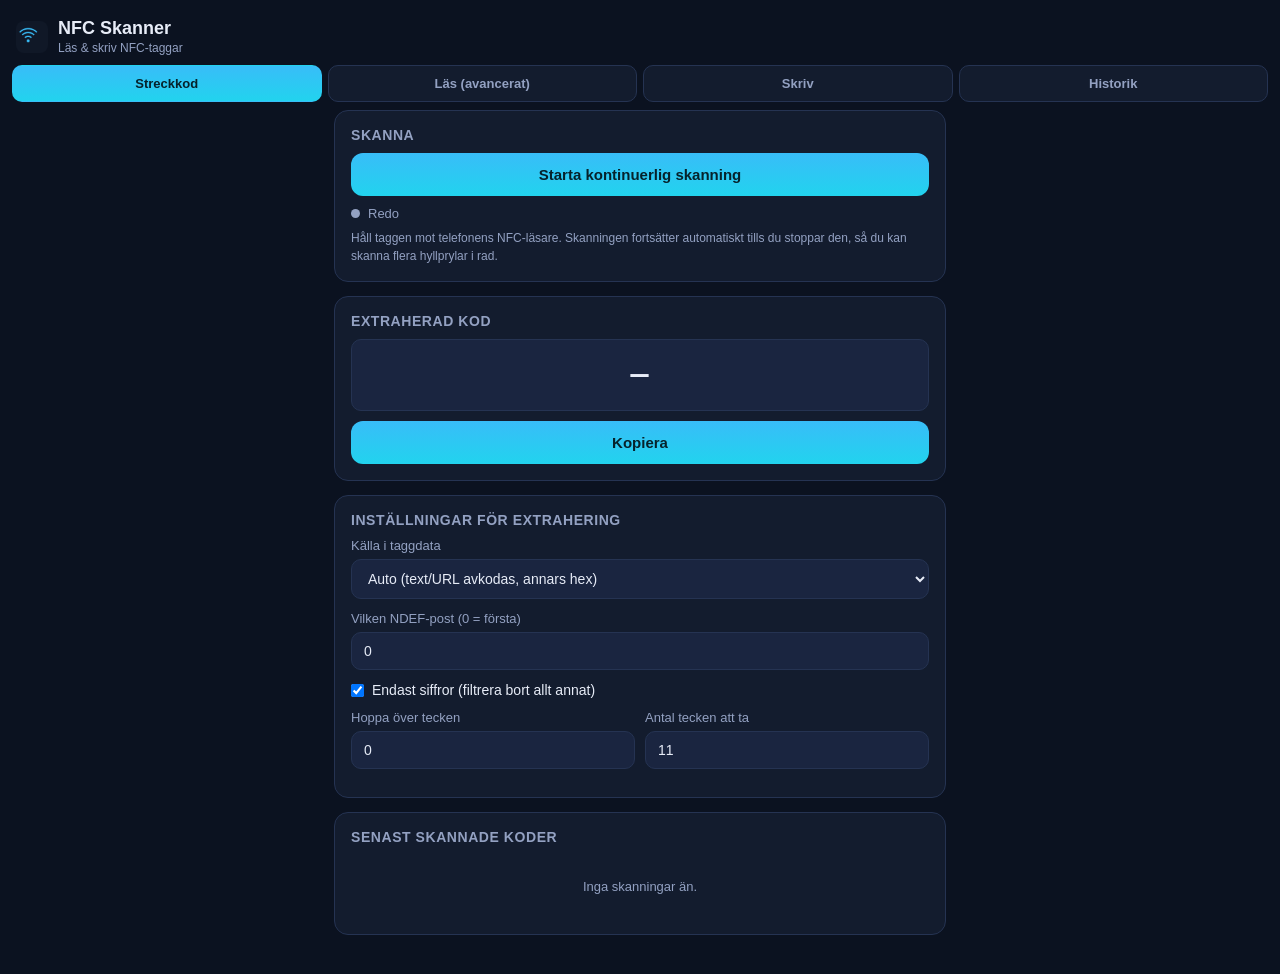
<file: index.html>
<!doctype html>
<html lang="sv">
<head>
<meta charset="utf-8" />
<meta name="viewport" content="width=device-width, initial-scale=1, viewport-fit=cover" />
<title>NFC Skanner</title>
<meta name="theme-color" content="#0b1220" />
<link rel="manifest" href="manifest.json" />
<link rel="icon" href="icons/icon-192.png" />
<link rel="apple-touch-icon" href="icons/icon-192.png" />
<link rel="stylesheet" href="styles.css" />
</head>
<body>

<header>
  <img src="icons/icon-192.png" alt="" />
  <div>
    <h1>NFC Skanner</h1>
    <div class="sub">Läs &amp; skriv NFC-taggar</div>
  </div>
</header>

<nav class="tabs">
  <button data-tab="barcode" class="active">Streckkod</button>
  <button data-tab="read">Läs (avancerat)</button>
  <button data-tab="write">Skriv</button>
  <button data-tab="history">Historik</button>
</nav>

<main>

  <!-- BARCODE (auto-extract + copy) -->
  <section id="view-barcode" class="view active">
    <div class="card">
      <h2>Skanna</h2>
      <button class="btn" id="barcode-scan-btn">Starta kontinuerlig skanning</button>
      <div class="status"><span class="dot" id="barcode-scan-dot"></span><span id="barcode-scan-status">Redo</span></div>
      <div class="hint">Håll taggen mot telefonens NFC-läsare. Skanningen fortsätter automatiskt tills du stoppar den, så du kan skanna flera hyllprylar i rad.</div>
    </div>

    <div class="card" id="barcode-result-card">
      <h2>Extraherad kod</h2>
      <div class="big-code" id="barcode-code">—</div>
      <div class="hint" id="barcode-code-meta"></div>
      <button class="btn" id="barcode-copy-btn">Kopiera</button>
    </div>

    <div class="card">
      <h2>Inställningar för extrahering</h2>
      <label for="bc-source">Källa i taggdata</label>
      <select id="bc-source">
        <option value="auto">Auto (text/URL avkodas, annars hex)</option>
        <option value="hex">Rå hexdata</option>
        <option value="utf8">Tvinga UTF-8-text</option>
      </select>

      <label for="bc-record-index">Vilken NDEF-post (0 = första)</label>
      <input type="text" inputmode="numeric" id="bc-record-index" value="0" />

      <label class="checkbox-label">
        <input type="checkbox" id="bc-digits-only" checked />
        Endast siffror (filtrera bort allt annat)
      </label>

      <div class="row">
        <div>
          <label for="bc-skip">Hoppa över tecken</label>
          <input type="text" inputmode="numeric" id="bc-skip" value="0" />
        </div>
        <div>
          <label for="bc-length">Antal tecken att ta</label>
          <input type="text" inputmode="numeric" id="bc-length" value="11" />
        </div>
      </div>
    </div>

    <div class="card">
      <h2>Senast skannade koder</h2>
      <div id="barcode-recent"><div class="empty">Inga skanningar än.</div></div>
    </div>
  </section>

  <!-- READ -->
  <section id="view-read" class="view">
    <div class="card">
      <h2>Utdataformat</h2>
      <label for="fmt-select">Visa skannad data som</label>
      <select id="fmt-select">
        <option value="auto">Auto (text/URL avkodas, annars hex)</option>
        <option value="utf8">UTF-8-text (tvinga textavkodning)</option>
        <option value="hex">Hexadecimal</option>
        <option value="dec">Decimal bytearray</option>
        <option value="base64">Base64</option>
        <option value="binary">Binär (bitar)</option>
        <option value="json">JSON (full struktur)</option>
      </select>

      <label for="rec-filter">Poster att visa</label>
      <select id="rec-filter">
        <option value="all">Alla NDEF-poster</option>
        <option value="text">Endast text</option>
        <option value="url">Endast URL</option>
        <option value="mime">Endast MIME</option>
      </select>
    </div>

    <div class="card">
      <h2>Skanna</h2>
      <button class="btn" id="scan-btn">Starta skanning</button>
      <div class="status"><span class="dot" id="scan-dot"></span><span id="scan-status">Redo</span></div>
      <div class="hint">Kräver Chrome på Android med NFC påslaget. Håll telefonens NFC-läsare (oftast baksidan, ovanför mitten) mot taggen.</div>
    </div>

    <div class="card" id="result-card" style="display:none;">
      <h2>Senaste skanning <span class="badge" id="result-badge"></span></h2>
      <div id="result-records"></div>
      <div class="row">
        <button class="btn secondary" id="copy-result-btn">Kopiera</button>
      </div>
    </div>
  </section>

  <!-- WRITE -->
  <section id="view-write" class="view">
    <div class="card">
      <h2>Skriv till tagg</h2>
      <label for="write-type">Typ</label>
      <select id="write-type">
        <option value="text">Text</option>
        <option value="url">URL / länk</option>
      </select>
      <label for="write-value">Innehåll</label>
      <textarea id="write-value" placeholder="Skriv text eller https://..."></textarea>
      <button class="btn" id="write-btn">Skriv till tagg</button>
      <div class="status"><span class="dot" id="write-dot"></span><span id="write-status">Redo</span></div>
      <div class="hint">Tryck på knappen och håll sedan en skrivbar/tom NFC-tagg mot telefonen.</div>
    </div>
  </section>

  <!-- HISTORY -->
  <section id="view-history" class="view">
    <div class="card">
      <h2>Sparade skanningar</h2>
      <div id="history-list"><div class="empty">Inga sparade skanningar än.</div></div>
      <div class="row">
        <button class="btn secondary" id="export-json-btn">Exportera JSON</button>
        <button class="btn secondary" id="export-csv-btn">Exportera CSV</button>
      </div>
      <button class="btn danger" id="clear-history-btn" style="margin-top:10px;">Rensa historik</button>
    </div>
  </section>

</main>

<div class="toast" id="toast"></div>

<script src="app.js"></script>
</body>
</html>
</file>
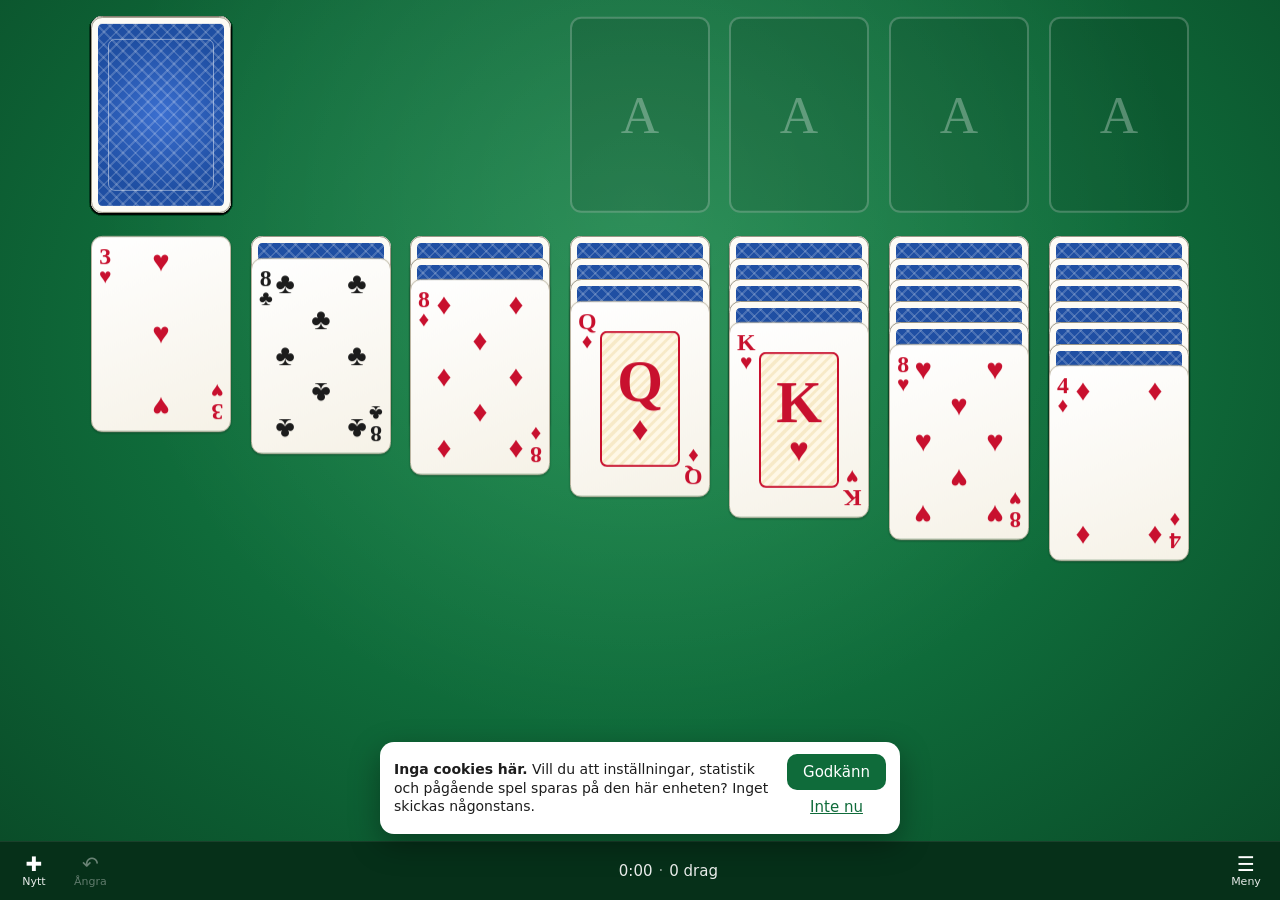
<file: solitaire/index.html>
<!DOCTYPE html>
<html lang="sv">
<head>
  <meta charset="utf-8">
  <meta name="viewport" content="width=device-width, initial-scale=1, maximum-scale=1, viewport-fit=cover">
  <meta name="theme-color" content="#0a4d29">
  <meta name="description" content="Klassiskt Klondike-solitaire som fungerar på mobil och dator. Inga cookies, ingen spårning.">
  <title>Solitaire</title>
  <link rel="icon" href="data:image/svg+xml,%3Csvg xmlns='http://www.w3.org/2000/svg' viewBox='0 0 64 64'%3E%3Crect x='8' y='4' width='48' height='56' rx='6' fill='%23fffdf7' stroke='%23333' stroke-width='2'/%3E%3Ctext x='32' y='44' font-size='32' text-anchor='middle' fill='%23c8102e'%3E%E2%99%A5%3C/text%3E%3C/svg%3E">
  <link rel="stylesheet" href="style.css">
</head>
<body>
  <main id="board" aria-label="Spelbord"></main>

  <nav class="bar">
    <button id="btnNew" type="button" title="Nytt spel"><span class="ic">✚</span><span class="lbl">Nytt</span></button>
    <button id="btnUndo" type="button" title="Ångra (Ctrl+Z)"><span class="ic">↶</span><span class="lbl">Ångra</span></button>
    <button id="btnAuto" type="button" class="accent" hidden title="Lägg upp alla kort"><span class="ic">✓</span><span class="lbl">Lägg upp</span></button>
    <div class="hud"><span id="hudTime">0:00</span><span class="dot">·</span><span id="hudMoves">0 drag</span></div>
    <button id="btnMenu" type="button" title="Meny"><span class="ic">☰</span><span class="lbl">Meny</span></button>
  </nav>

  <!-- Lagringsnotis: visas bara om man inte redan godkänt -->
  <div id="consent" class="consent" hidden role="dialog" aria-live="polite">
    <p><strong>Inga cookies här.</strong> Vill du att inställningar, statistik och pågående spel sparas på den här enheten? Inget skickas någonstans.</p>
    <div class="consent-btns">
      <button id="consentYes" type="button" class="primary">Godkänn</button>
      <button id="consentNo" type="button" class="link">Inte nu</button>
    </div>
  </div>

  <!-- Meny -->
  <div id="menu" class="overlay" hidden>
    <div class="dialog" role="dialog" aria-labelledby="menuTitle">
      <h2 id="menuTitle">Meny</h2>

      <h3>Dra kort från högen</h3>
      <div class="seg">
        <label><input type="radio" name="draw" value="1"> Dra 1</label>
        <label><input type="radio" name="draw" value="3"> Dra 3</label>
      </div>
      <p id="drawNote" class="note" hidden>Gäller från nästa nya spel.</p>

      <h3>Statistik</h3>
      <table class="stats">
        <tr><td>Spelade</td><td id="stPlayed">0</td></tr>
        <tr><td>Vunna</td><td id="stWon">0</td></tr>
        <tr><td>Vinstprocent</td><td id="stPct">–</td></tr>
        <tr><td>Bästa tid</td><td id="stTime">–</td></tr>
        <tr><td>Minst antal drag</td><td id="stMoves">–</td></tr>
      </table>
      <button id="btnResetStats" type="button" class="link">Nollställ statistik</button>

      <h3>Lagring</h3>
      <p id="storeStatus" class="note"></p>
      <button id="btnStore" type="button" class="secondary"></button>

      <h3>Så spelar du</h3>
      <p class="note">Bygg upp varje färg från ess till kung uppe till höger. I spelplanen lägger du kort i fallande ordning med omväxlande röd och svart färg. Bara kungar får läggas på tomma platser. Dra korten, eller tryck/klicka på ett kort så flyttas det automatiskt till bästa platsen.</p>

      <div class="dialog-btns"><button id="menuClose" type="button" class="primary">Stäng</button></div>
    </div>
  </div>

  <!-- Bekräfta nytt spel -->
  <div id="confirm" class="overlay" hidden>
    <div class="dialog small" role="dialog">
      <h2>Nytt spel?</h2>
      <p>Det pågående spelet räknas som förlorat.</p>
      <div class="dialog-btns">
        <button id="confirmNo" type="button" class="secondary">Avbryt</button>
        <button id="confirmYes" type="button" class="primary">Nytt spel</button>
      </div>
    </div>
  </div>

  <!-- Vinst -->
  <div id="win" class="overlay" hidden>
    <div class="dialog small" role="dialog">
      <h2>🎉 Du vann!</h2>
      <p id="winText"></p>
      <div class="dialog-btns"><button id="winNew" type="button" class="primary">Nytt spel</button></div>
    </div>
  </div>

  <script src="game.js"></script>
</body>
</html>
</file>
<file: styles.css>
:root {
  --bg: #0b1220;
  --panel: #131c2e;
  --panel-2: #1a2540;
  --border: #253352;
  --text: #e7ecf7;
  --muted: #93a1c2;
  --accent: #38bdf8;
  --accent-2: #22d3ee;
  --danger: #f87171;
  --ok: #4ade80;
  --radius: 14px;
}

* { box-sizing: border-box; }

html, body {
  margin: 0;
  padding: 0;
  background: var(--bg);
  color: var(--text);
  font-family: -apple-system, "Segoe UI", Roboto, Helvetica, Arial, sans-serif;
  -webkit-tap-highlight-color: transparent;
}

body {
  padding-bottom: env(safe-area-inset-bottom);
}

header {
  padding: 18px 16px 10px;
  display: flex;
  align-items: center;
  gap: 10px;
}

header img { width: 32px; height: 32px; border-radius: 8px; }
header h1 { font-size: 18px; margin: 0; font-weight: 600; }
header .sub { font-size: 12px; color: var(--muted); margin-top: 2px; }

nav.tabs {
  display: flex;
  gap: 6px;
  padding: 0 12px;
  margin-bottom: 8px;
}

nav.tabs button {
  flex: 1;
  padding: 10px 8px;
  border: 1px solid var(--border);
  background: var(--panel);
  color: var(--muted);
  border-radius: 10px;
  font-size: 13px;
  font-weight: 600;
}

nav.tabs button.active {
  background: linear-gradient(180deg, var(--accent), var(--accent-2));
  color: #06222b;
  border-color: transparent;
}

main {
  padding: 0 14px 24px;
  max-width: 640px;
  margin: 0 auto;
}

.view { display: none; }
.view.active { display: block; }

.card {
  background: var(--panel);
  border: 1px solid var(--border);
  border-radius: var(--radius);
  padding: 16px;
  margin-bottom: 14px;
}

.card h2 {
  font-size: 14px;
  margin: 0 0 10px;
  color: var(--muted);
  text-transform: uppercase;
  letter-spacing: 0.04em;
}

label {
  display: block;
  font-size: 13px;
  color: var(--muted);
  margin-bottom: 6px;
}

select, input[type=text], textarea {
  width: 100%;
  background: var(--panel-2);
  border: 1px solid var(--border);
  color: var(--text);
  padding: 10px 12px;
  border-radius: 10px;
  font-size: 14px;
  margin-bottom: 12px;
}

textarea { resize: vertical; min-height: 70px; font-family: ui-monospace, monospace; }

.row { display: flex; gap: 10px; }
.row > * { flex: 1; }

button.btn {
  width: 100%;
  padding: 13px;
  border-radius: 12px;
  border: none;
  font-size: 15px;
  font-weight: 700;
  background: linear-gradient(180deg, var(--accent), var(--accent-2));
  color: #06222b;
}

button.btn.secondary {
  background: var(--panel-2);
  color: var(--text);
  border: 1px solid var(--border);
}

button.btn.danger {
  background: #3a1414;
  color: #fca5a5;
  border: 1px solid #5c1f1f;
}

button.btn:active { transform: scale(0.98); }

.status {
  display: flex;
  align-items: center;
  gap: 8px;
  font-size: 13px;
  color: var(--muted);
  margin: 10px 0 4px;
}

.dot {
  width: 9px; height: 9px; border-radius: 50%;
  background: var(--muted);
  flex-shrink: 0;
}
.dot.scanning { background: var(--accent); box-shadow: 0 0 0 0 rgba(56,189,248,0.6); animation: pulse 1.4s infinite; }
.dot.ok { background: var(--ok); }
.dot.err { background: var(--danger); }

@keyframes pulse {
  0% { box-shadow: 0 0 0 0 rgba(56,189,248,0.55); }
  70% { box-shadow: 0 0 0 10px rgba(56,189,248,0); }
  100% { box-shadow: 0 0 0 0 rgba(56,189,248,0); }
}

.record {
  background: var(--panel-2);
  border: 1px solid var(--border);
  border-radius: 10px;
  padding: 10px 12px;
  margin-bottom: 10px;
}

.record .meta {
  font-size: 11px;
  color: var(--muted);
  margin-bottom: 6px;
  display: flex;
  justify-content: space-between;
  gap: 8px;
}

.record pre {
  margin: 0;
  white-space: pre-wrap;
  word-break: break-all;
  font-family: ui-monospace, "SFMono-Regular", Menlo, monospace;
  font-size: 13px;
  line-height: 1.45;
}

.scan-entry {
  border: 1px solid var(--border);
  border-radius: 10px;
  padding: 10px 12px;
  margin-bottom: 10px;
  background: var(--panel-2);
}

.scan-entry .top {
  display: flex;
  justify-content: space-between;
  font-size: 12px;
  color: var(--muted);
  margin-bottom: 6px;
}

.empty {
  color: var(--muted);
  font-size: 13px;
  text-align: center;
  padding: 24px 10px;
}

.icon-btn {
  background: transparent;
  border: none;
  color: var(--accent);
  font-size: 12px;
  font-weight: 600;
  padding: 2px 4px;
}

.toast {
  position: fixed;
  left: 50%;
  bottom: 24px;
  transform: translateX(-50%);
  background: #1a2540;
  border: 1px solid var(--border);
  color: var(--text);
  padding: 10px 16px;
  border-radius: 10px;
  font-size: 13px;
  opacity: 0;
  transition: opacity 0.25s ease;
  pointer-events: none;
  z-index: 50;
  max-width: 90vw;
}
.toast.show { opacity: 1; }

.hint {
  font-size: 12px;
  color: var(--muted);
  margin-top: 8px;
  line-height: 1.5;
}

.badge {
  display: inline-block;
  font-size: 10px;
  padding: 2px 7px;
  border-radius: 999px;
  background: rgba(56,189,248,0.15);
  color: var(--accent);
  border: 1px solid rgba(56,189,248,0.3);
}

.big-code {
  font-family: ui-monospace, "SFMono-Regular", Menlo, monospace;
  font-size: 30px;
  font-weight: 700;
  letter-spacing: 0.03em;
  color: var(--text);
  background: var(--panel-2);
  border: 1px solid var(--border);
  border-radius: 10px;
  padding: 18px 14px;
  text-align: center;
  word-break: break-all;
  margin-bottom: 10px;
  min-height: 1.4em;
}

.checkbox-label {
  display: flex;
  align-items: center;
  gap: 8px;
  font-size: 14px;
  color: var(--text);
  margin-bottom: 12px;
  cursor: pointer;
}
.checkbox-label input { width: auto; margin: 0; }

.recent-item {
  display: flex;
  align-items: center;
  justify-content: space-between;
  gap: 8px;
  border: 1px solid var(--border);
  background: var(--panel-2);
  border-radius: 10px;
  padding: 8px 10px;
  margin-bottom: 8px;
  font-family: ui-monospace, monospace;
  font-size: 14px;
}
.recent-item .rt {
  font-family: -apple-system, "Segoe UI", Roboto, sans-serif;
  font-size: 11px;
  color: var(--muted);
  display: block;
  margin-top: 2px;
}
</file>
<file: solitaire/style.css>
* { box-sizing: border-box; }
[hidden] { display: none !important; }

html, body {
  margin: 0;
  height: 100%;
  overflow: hidden;
  background: #0a4d29;
  font-family: system-ui, -apple-system, "Segoe UI", Roboto, Helvetica, Arial, sans-serif;
  color: #fff;
  -webkit-tap-highlight-color: transparent;
  -webkit-user-select: none;
  user-select: none;
  -webkit-touch-callout: none;
  overscroll-behavior: none;
}
body {
  display: flex;
  flex-direction: column;
  height: 100vh;
  height: 100dvh;
}

/* ---------- Spelbord ---------- */
#board {
  position: relative;
  flex: 1;
  min-height: 0;
  overflow: hidden;
  touch-action: none;
  padding-top: env(safe-area-inset-top);
  background:
    radial-gradient(ellipse at 50% 25%, rgba(255,255,255,.10), rgba(255,255,255,0) 60%),
    radial-gradient(ellipse at 50% 40%, #198a4b 0%, #0f6b3a 55%, #0a4d29 100%);
}

.slot {
  position: absolute;
  left: 0; top: 0;
  width: var(--cw);
  height: var(--ch);
  border-radius: calc(var(--cw) * .08);
  border: 2px solid rgba(255,255,255,.22);
  background: rgba(0,0,0,.10);
  display: grid;
  place-items: center;
  color: rgba(255,255,255,.30);
  font-size: calc(var(--cw) * .38);
  font-family: Georgia, "Times New Roman", serif;
}
.slot.stock { cursor: pointer; }
.slot.stock.empty::after { content: "↻"; font-family: system-ui, sans-serif; }

/* ---------- Kort ---------- */
.card {
  position: absolute;
  left: 0; top: 0;
  width: var(--cw);
  height: var(--ch);
  border-radius: calc(var(--cw) * .08);
  transition: transform .2s ease;
  will-change: transform;
  box-shadow: 0 1px 2px rgba(0,0,0,.35);
  font-family: Georgia, "Times New Roman", serif;
  cursor: default;
}
.card.up { cursor: grab; }
.card.dragging {
  transition: none !important;
  box-shadow: 0 10px 22px rgba(0,0,0,.45);
  cursor: grabbing;
}
.no-anim .card { transition: none !important; }

.face, .back {
  position: absolute;
  inset: 0;
  border-radius: inherit;
  overflow: hidden;
}
.face {
  background: linear-gradient(160deg, #ffffff, #f6f2e7);
  border: 1px solid #bdb6a3;
  color: #1c1c1c;
}
.card.red .face { color: #c8102e; }
.card:not(.up) .face { display: none; }
.card.up .back { display: none; }

/* Baksida: eget gallermönster */
.back {
  border: calc(var(--cw) * .05) solid #fdfbf5;
  outline: 1px solid #9b9686;
  outline-offset: -1px;
  background-color: #1f4fa3;
  background-image:
    repeating-linear-gradient(45deg, rgba(255,255,255,.18) 0 2px, transparent 2px 9px),
    repeating-linear-gradient(-45deg, rgba(255,255,255,.18) 0 2px, transparent 2px 9px),
    radial-gradient(circle at 50% 50%, #3b6fd0 0%, #1f4fa3 70%);
}
.back::after {
  content: "";
  position: absolute;
  inset: 8%;
  border: 1px solid rgba(255,255,255,.45);
  border-radius: calc(var(--cw) * .05);
}

.corner {
  position: absolute;
  display: flex;
  flex-direction: column;
  align-items: center;
  line-height: .95;
  font-weight: 700;
  font-size: calc(var(--cw) * .17);
  letter-spacing: -.04em;
}
.corner .s { font-size: calc(var(--cw) * .15); }
.tl { top: 4%; left: 5%; }
.br { bottom: 4%; right: 5%; transform: rotate(180deg); }

.pips { position: absolute; left: 24%; right: 24%; top: 13%; bottom: 13%; }
.pip {
  position: absolute;
  transform: translate(-50%, -50%);
  font-size: calc(var(--cw) * .21);
  line-height: 1;
}
.pip.dn { transform: translate(-50%, -50%) rotate(180deg); }

.ace {
  position: absolute; inset: 0;
  display: grid; place-items: center;
  font-size: calc(var(--cw) * .52);
}
.court {
  position: absolute;
  left: 21%; right: 21%; top: 15%; bottom: 15%;
  border: 2px solid currentColor;
  border-radius: calc(var(--cw) * .05);
  display: flex; flex-direction: column;
  align-items: center; justify-content: center;
  background:
    repeating-linear-gradient(135deg, rgba(212,170,60,.18) 0 3px, transparent 3px 7px),
    #fff8e6;
}
.court .cl { font-size: calc(var(--cw) * .42); font-weight: 700; line-height: 1; }
.court .cs { font-size: calc(var(--cw) * .24); line-height: 1; }
.big { display: none; }

/* Kompakt kortlayout för små skärmar (som i mobilapparna) */
.compact .pips, .compact .ace, .compact .court, .compact .br { display: none; }
.compact .tl {
  flex-direction: row;
  align-items: baseline;
  top: 3%; left: 6%; right: 6%;
  justify-content: space-between;
  font-size: calc(var(--cw) * .34);
}
.compact .tl .s { font-size: calc(var(--cw) * .28); }
.compact .big {
  display: block;
  position: absolute;
  left: 0; right: 0; bottom: 4%;
  text-align: center;
  line-height: 1;
  font-size: calc(var(--cw) * .58);
}

/* Animationer */
.card.flipping .face { animation: flip .22s ease-out; }
@keyframes flip { from { transform: scaleX(0); } to { transform: scaleX(1); } }
.card.nope .face { animation: shake .3s; }
@keyframes shake {
  0%,100% { transform: translateX(0); }
  25% { transform: translateX(-6%); }
  75% { transform: translateX(6%); }
}
.card.hop .face, .card.hop .back { animation: hop .5s ease-in-out infinite alternate; }
@keyframes hop { from { transform: translateY(0) rotate(0); } to { transform: translateY(-18%) rotate(4deg); } }

@media (prefers-reduced-motion: reduce) {
  .card { transition: none !important; }
  .card .face, .card .back { animation: none !important; }
}

/* ---------- Verktygsrad ---------- */
.bar {
  display: flex;
  align-items: center;
  gap: 4px;
  padding: 6px max(8px, env(safe-area-inset-right)) calc(6px + env(safe-area-inset-bottom)) max(8px, env(safe-area-inset-left));
  background: rgba(0,0,0,.38);
  border-top: 1px solid rgba(255,255,255,.08);
}
.bar button {
  appearance: none;
  border: 0;
  background: transparent;
  color: #fff;
  font: inherit;
  font-size: 14px;
  padding: 6px 10px;
  border-radius: 10px;
  display: flex; flex-direction: column; align-items: center; gap: 1px;
  min-width: 52px;
  cursor: pointer;
}
.bar button:hover { background: rgba(255,255,255,.10); }
.bar button:active { background: rgba(255,255,255,.18); }
.bar button:disabled { opacity: .4; cursor: default; background: transparent; }
.bar button.accent { background: #f0c03c; color: #2b2100; font-weight: 600; }
.bar .ic { font-size: 20px; line-height: 1; }
.bar .lbl { font-size: 11px; opacity: .9; }
.hud {
  flex: 1;
  text-align: center;
  font-variant-numeric: tabular-nums;
  font-size: 15px;
  opacity: .92;
  white-space: nowrap;
}
.hud .dot { margin: 0 6px; opacity: .6; }

/* ---------- Dialoger ---------- */
.overlay {
  position: fixed; inset: 0;
  z-index: 5000;
  background: rgba(0,0,0,.5);
  display: grid; place-items: center;
  padding: 16px;
}
.dialog {
  background: #fff;
  color: #1d1d1d;
  border-radius: 16px;
  padding: 18px 20px;
  width: 100%;
  max-width: 380px;
  max-height: 100%;
  overflow: auto;
  box-shadow: 0 20px 50px rgba(0,0,0,.4);
  -webkit-user-select: text;
  user-select: text;
}
.dialog.small { max-width: 320px; text-align: center; }
.dialog h2 { margin: 0 0 10px; font-size: 20px; }
.dialog h3 { margin: 16px 0 6px; font-size: 13px; text-transform: uppercase; letter-spacing: .05em; color: #5a6b5f; }
.dialog p { margin: 6px 0; line-height: 1.4; }
.note { font-size: 13px; color: #555; }
.seg { display: flex; gap: 8px; }
.seg label {
  flex: 1;
  display: flex; align-items: center; justify-content: center; gap: 6px;
  border: 1px solid #ccd5ce; border-radius: 10px; padding: 8px;
  cursor: pointer;
}
.seg label:has(input:checked) { border-color: #0f6b3a; background: #e8f4ec; font-weight: 600; }
.stats { width: 100%; border-collapse: collapse; font-size: 14px; }
.stats td { padding: 3px 0; }
.stats td:last-child { text-align: right; font-variant-numeric: tabular-nums; font-weight: 600; }
.dialog-btns { display: flex; gap: 8px; justify-content: center; margin-top: 16px; }
.dialog button, .consent button {
  font: inherit;
  font-size: 15px;
  border-radius: 10px;
  padding: 9px 16px;
  cursor: pointer;
  border: 0;
}
button.primary { background: #0f6b3a; color: #fff; }
button.primary:hover { background: #0c5a31; }
button.secondary { background: #eef1ee; color: #1d1d1d; border: 1px solid #ccd5ce; }
button.link { background: none; color: #0f6b3a; text-decoration: underline; padding: 6px 4px; }

/* ---------- Lagringsnotis ---------- */
.consent {
  position: fixed;
  left: 10px; right: 10px;
  bottom: calc(66px + env(safe-area-inset-bottom));
  margin: 0 auto;
  max-width: 520px;
  z-index: 4000;
  background: #fff;
  color: #1d1d1d;
  border-radius: 14px;
  padding: 12px 14px;
  box-shadow: 0 10px 30px rgba(0,0,0,.35);
  display: flex; align-items: center; gap: 12px;
  font-size: 14px;
}
.consent p { margin: 0; line-height: 1.35; flex: 1; }
.consent-btns { display: flex; flex-direction: column; align-items: center; gap: 2px; }
@media (max-width: 420px) {
  .consent { flex-direction: column; align-items: stretch; }
  .consent-btns { flex-direction: row; justify-content: flex-end; gap: 8px; }
}
</file>
